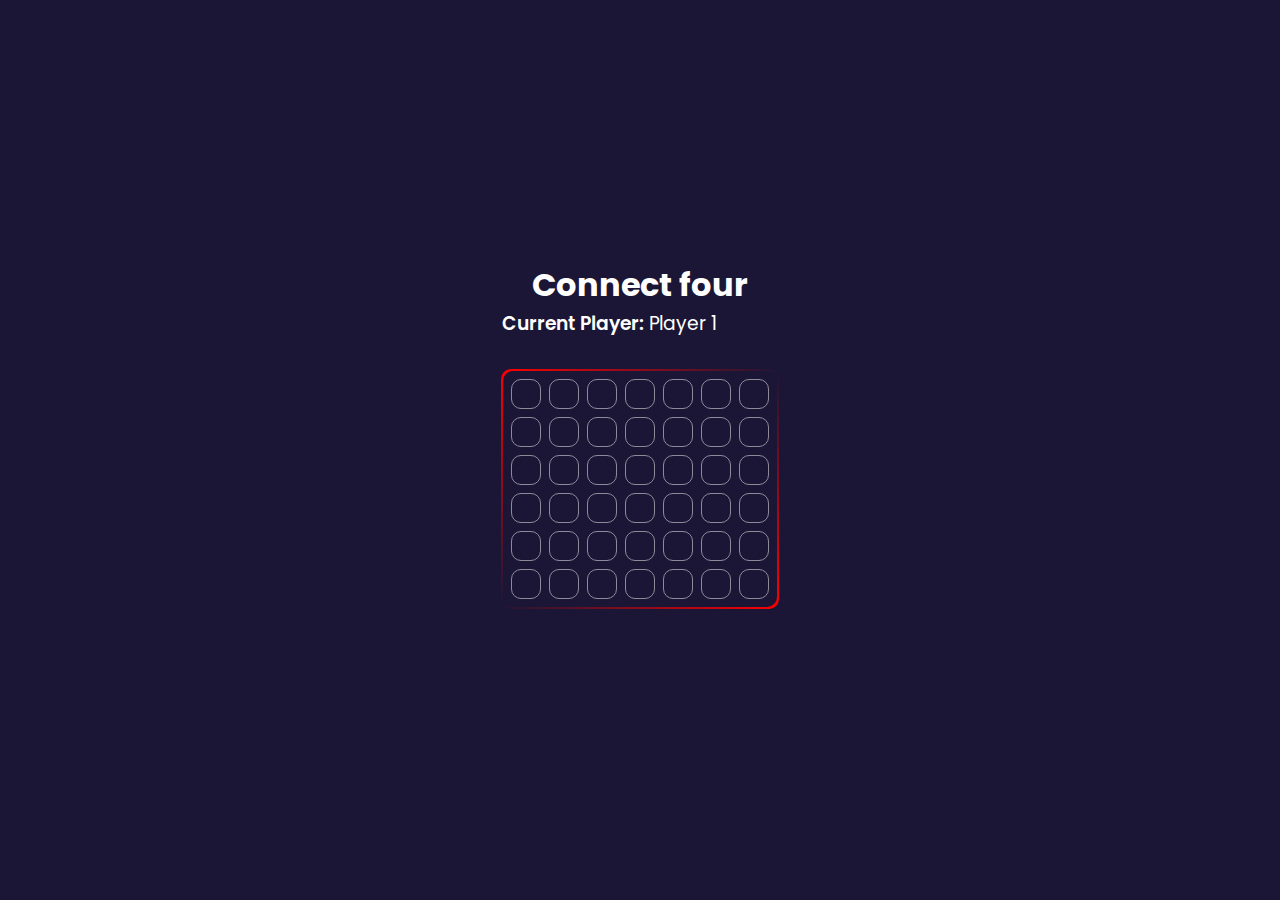
<file: connect-four/index.html>
<!DOCTYPE html>
<html lang="en">
<head>
    <script src="script.js" defer></script>
    <link rel="stylesheet" href="style.css">
    <meta charset="UTF-8">
    <meta http-equiv="X-UA-Compatible" content="IE=edge">
    <meta name="viewport" content="width=device-width, initial-scale=1.0">
    <title>Connect four</title>
</head>
<body>
    <main>
        <h1>Connect four</h1>
        
        <div class="content">
            <h3><span>Current Player:</span> Player <span class="current-player">1</span></h3>
            <h3 class="result"></h3>
            
            <div class="wrap current-player-one">
                <div class="grid current-player-one">
                </div>
            </div>
        </div>
    </main>
</body>
</html>
</file>
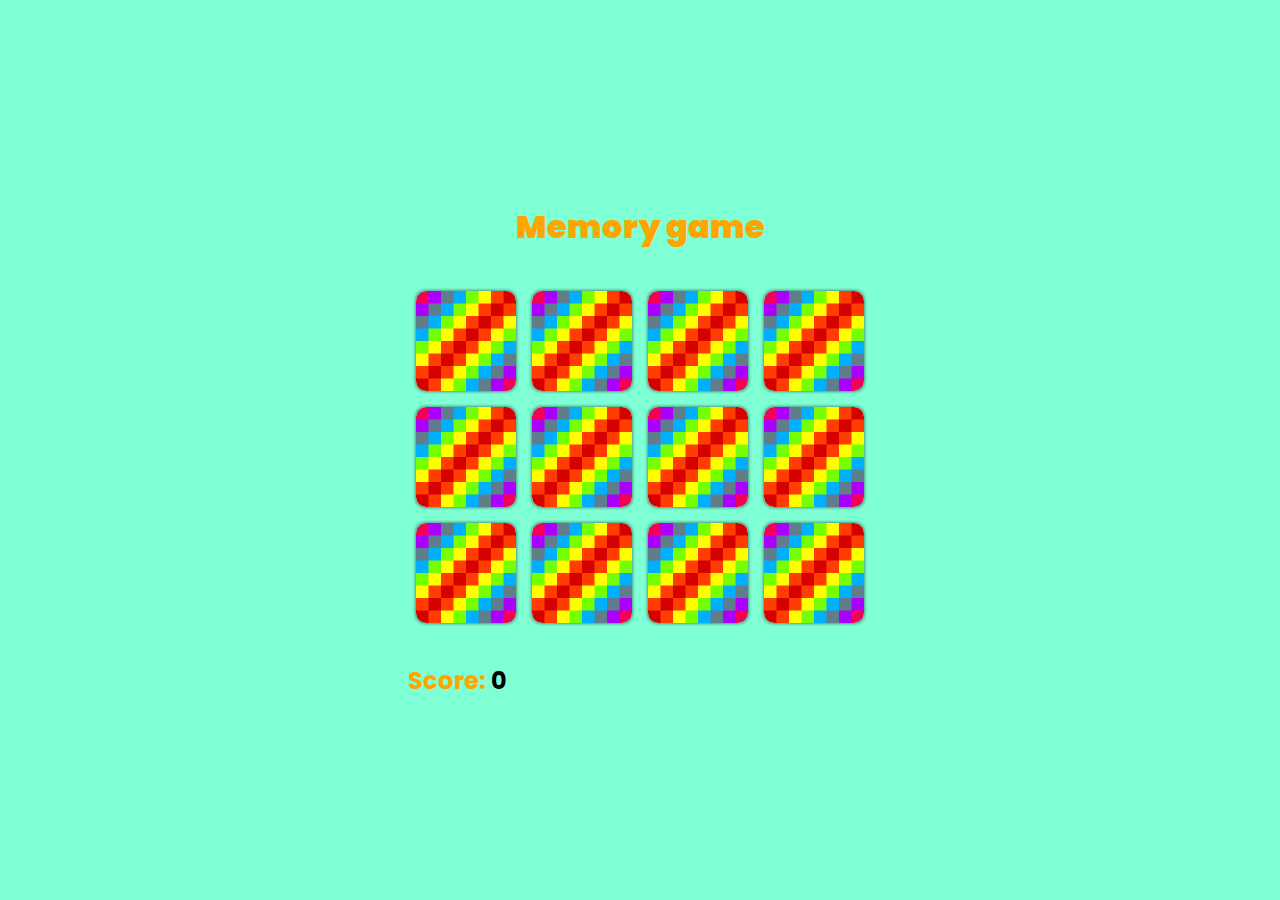
<file: memory-game/index.html>
<!DOCTYPE html>
<html lang="en">
<head>
    <script src="script.js" defer></script>
    <link rel="stylesheet" href="style.css">
    <meta charset="UTF-8">
    <meta http-equiv="X-UA-Compatible" content="IE=edge">
    <meta name="viewport" content="width=device-width, initial-scale=1.0">
    <title>Memory game</title>
</head>
<body>
    <main>
        <h1>Memory game</h1>
        
        <div class="content">
            <div class="grid-container"></div>
            
            <div class="total">
                <h2>Score: <span class="score">0</span></h2>
            </div>
        </div>
        
    </main>
</body>
</html>
</file>
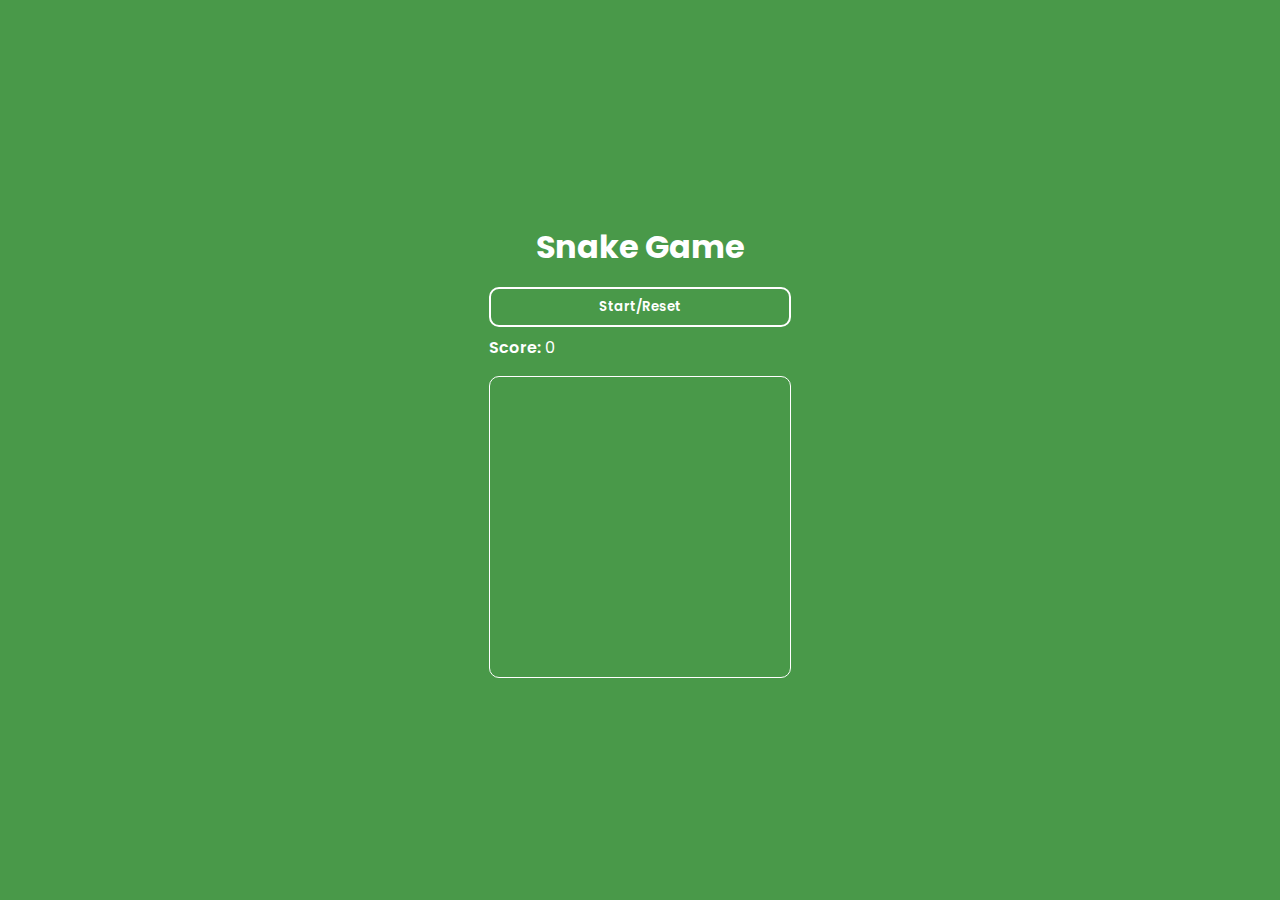
<file: snake-game/index.html>
<!DOCTYPE html>
<html lang="en">
<head>
    <script src="index.js" defer></script>
    <link rel="stylesheet" href="style.css">
    <meta charset="UTF-8">
    <meta http-equiv="X-UA-Compatible" content="IE=edge">
    <meta name="viewport" content="width=device-width, initial-scale=1.0">
    <title>Document</title>
</head>
<body>
    <main>
        <h1>Snake Game</h1>
        <div class="content">
            <div class="head">
                <button class="start">Start/Reset</button>
                <span>Score: <span class="score">0</span></span>
            </div>
            <div class="grid"></div>
        </div>
    </main>

</body>
</html>
</file>
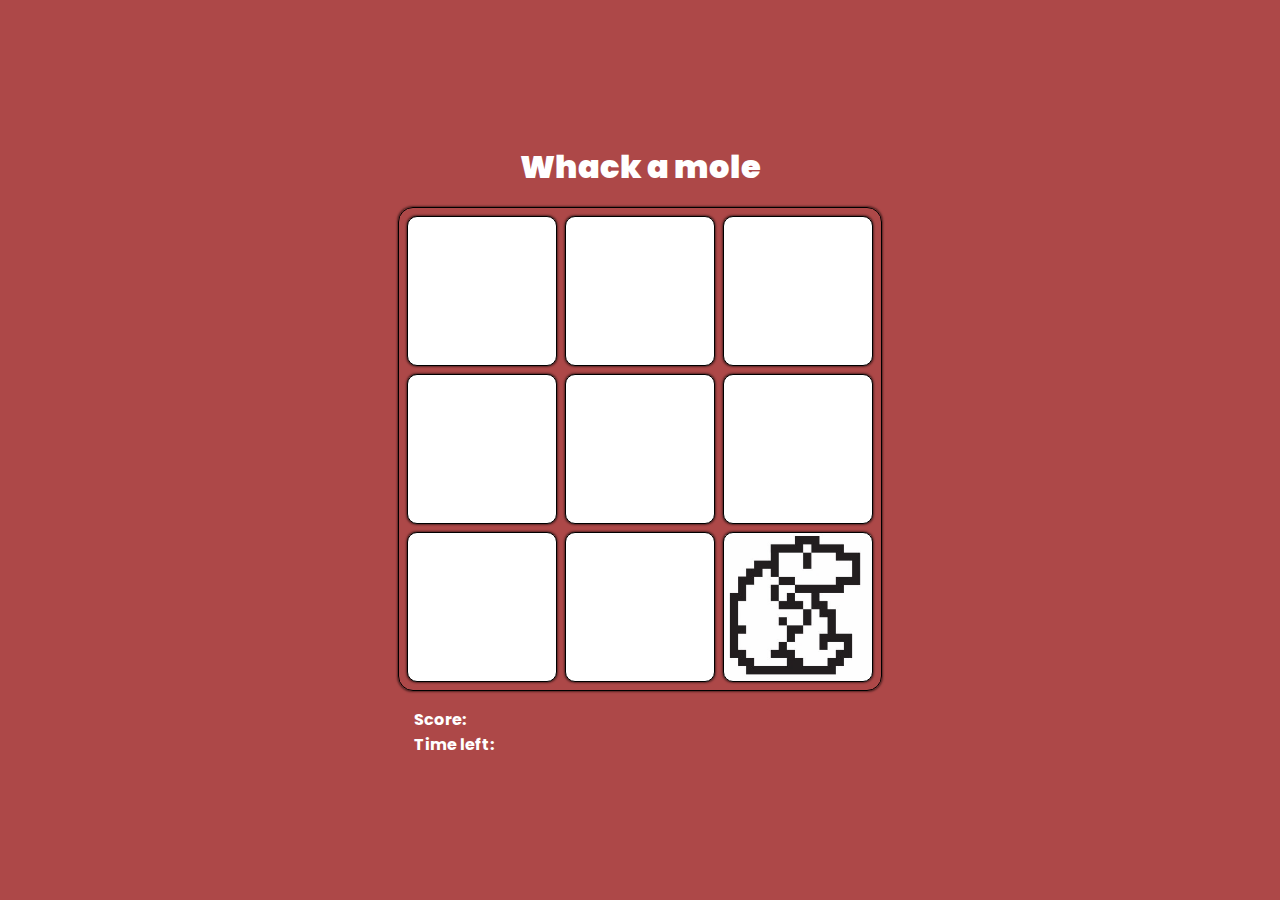
<file: whack-a-mole/index.html>
<!DOCTYPE html>
<html lang="en">
<head>
    <script src="script.js" defer></script>
    <link rel="stylesheet" href="style.css">
    <meta charset="UTF-8">
    <meta http-equiv="X-UA-Compatible" content="IE=edge">
    <meta name="viewport" content="width=device-width, initial-scale=1.0">
    <title>Wach a mole!</title>
</head>
<body>
    <main>
        <h1>Whack a mole</h1>
        <div class="content">
            <div class="container">
                <div class="square" id="0"></div>
                <div class="square" id="1"></div>
                <div class="square" id="2"></div>
                <div class="square" id="3"></div>
                <div class="square" id="4"></div>
                <div class="square" id="5"></div>
                <div class="square" id="6"></div>
                <div class="square" id="7"></div>
                <div class="square" id="8"></div>
            </div>
            <div class="footer">
                <div>
                    <div class="result">
                        Score: <span class="score"></span>
                    </div>
                    <div class="time">
                        Time left: <span class="time-left"></span>
                    </div>
                </div>
                <!-- <button class="reset">Reset</button> -->
            </div>
        </div>
    </main>
</body>
</html>
</file>
<file: connect-four/style.css>
@import url(https://fonts.googleapis.com/css?family=Poppins:100,100italic,200,200italic,300,300italic,regular,italic,500,500italic,600,600italic,700,700italic,800,800italic,900,900italic);

*{
    margin:0;
    padding:0;
    box-sizing: border-box;
    font-family: 'Poppins';
}

main{
    --bg-color: rgb(28, 22, 54);
    min-height: 100vh;
    display: flex;
    flex-direction: column;
    justify-content: center;
    align-items:center;
    background-color: var(--bg-color);
    color: #fff;
}

a{
  text-decoration: none
}

h3{
    font-weight: 400;
}

h3 span:first-of-type{
  font-weight: 600
}

.result{
  font-weight: 400
}

.result.player-one{
  color: red
}
.result.player-two{
  color: blue;
}

/* for neon effect */
.wrap{
  margin: 2rem auto; 
  border: solid 1px;
  border-radius: 10px;
  /* overflow: hidden; */
  background-color: var(--bg-color);
  position: relative;
  /* transition: 5s ease-in-out; */
}

.wrap.current-player-one{
  --current-color : red;
}

.wrap.current-player-two{
  --current-color : blue;
}

.wrap:before, .wrap:after{
  content: '';
  position: absolute;
  inset: -2px;
  background: linear-gradient(140deg, var(--current-color),var(--bg-color), var(--current-color));
}

.wrap:before{
  border-radius: 10px;
  z-index: 1;
}

.wrap:after{  
  z-index: 2;
  filter: blur(20px);

  transform: scale(.5);
  animation:grow 1s ease-in-out 1s forwards
}

@keyframes grow{
  to{
    transform: scale(1);
  }
}

/* gameboard */
.grid {
  z-index: 3;
  background-color:var(--bg-color);
  position: relative;
  min-width: 274px;
  padding: .5rem;
  border-radius: 10px;
  display: grid;
  grid-template-columns: repeat(7, minmax(20px, 1fr));
  grid-auto-rows: 30px;
  gap: .5rem;
}

.grid div {
  border: solid 1px #fff;
  border-radius: 10px;
  cursor: pointer;
  position: relative;
  transition: background-color .5s ease-in-out;
}

.grid div:not(.taken){
  filter: opacity(0.5);
}

.grid div:not(.taken):hover{
  background-color: var(--current-color);
  border-color: var(--current-color);
}

div.player-one {
  border:3px solid red;
}

div.player-two {
  border:3px solid blue;
}

div.player-one:after, div.player-two:after{
  text-align: center;
  position: absolute;
  inset: 0;
}

div.player-one:after{
  content: '1';
  color: red;
}

div.player-two:after{
  content:'2';
  color: blue
}

div.player-one:hover{
  background-color: red;
}

div.player-two:hover{
  background-color: blue;
}

div.player-one:hover:after, div.player-two:hover:after{
  color: #fff;
}


div:not(.taken).misclicked{
  background-color: var(--bg-color);
  transition: .2s;
  filter: opacity(1);
}

div:not(.taken).misclicked:after{
  content: 'x';
  position: absolute;
  inset: 0;
  text-align:center;
  color: #fff;
  display: flex;
  align-items: center;
  justify-content: center; 
}

div:not(.taken).misclicked:hover{
  background-color: grey;
  border-color: black
}

.reset{
  padding: .5rem 1rem;
  border-radius: 10px;
  border: solid 3px;
  text-align: center;
  background-color: var(--bg-color);
}

.grid div:nth-last-child(1), .grid div:nth-last-child(2), .grid div:nth-last-child(3), .grid div:nth-last-child(4), .grid div:nth-last-child(5), .grid div:nth-last-child(6), .grid div:nth-last-child(7){
  display: none
}
</file>
<file: memory-game/style.css>
@import url(https://fonts.googleapis.com/css?family=Poppins:100,100italic,200,200italic,300,300italic,regular,italic,500,500italic,600,600italic,700,700italic,800,800italic,900,900italic);

*{
    margin: 0;
    padding: 0;
    box-sizing: border-box;
    font-family: 'Poppins'
}

main{
    min-height: 100vh;
    display: flex;
    flex-direction: column;
    align-items: center;
    justify-content: center;
    background-color: aquamarine;
}

h1{
    font-weight: 900;
    color: orange;
    text-align: center;
}

.grid-container{
    margin: 2rem 0;
    display: grid;
    gap: 1rem;
    grid-template-columns: repeat(4, minmax(100px, 1fr));
    grid-auto-rows:100px;
    padding: .5rem;
}

.grid-container > div{
    display: flex;
    justify-content: center;
    align-items: center;
    border-radius: 10px;
    overflow: hidden;
    box-shadow: 0 0 3px .5px  rgba(0, 0, 0, 0.4)
}

.grid-container img{
    border-radius: 10px;
    cursor: pointer;
    
}

.total{
    display: flex;
    justify-content: space-between;
    align-items: center
}

.refresh{
    background: orange;
    border-radius: 10px;
    padding: .5rem 1rem;
    color: #fff;
    cursor: pointer;
    border: solid 1px #fff;
    box-shadow: 0 0 3px .5px  rgba(0, 0, 0, 0.4);
    text-decoration: none
}

.total h2{
    color: orange
}

.total .score{
   color: initial;
}
</file>
<file: snake-game/style.css>
@import url(https://fonts.googleapis.com/css?family=Poppins:100,100italic,200,200italic,300,300italic,regular,italic,500,500italic,600,600italic,700,700italic,800,800italic,900,900italic);

*{
    margin: 0;
    padding: 0;
    box-sizing: border-box;
    font-family: 'Poppins'
}

main{
    --bg-color: rgb(73, 153, 73);
    min-height: 100vh;
    display: flex;
    flex-direction: column;
    align-items: center;
    justify-content: center;
    background-color: var(--bg-color)
}

h1{
    color: #fff;
}

.start{
    background: transparent;
    border: solid 2px #fff;
    border-radius: 10px;
    padding: .5rem 1rem;
    color: #fff;
    font-weight: 600;
    cursor: pointer;
}

.head{
    margin: 1rem auto;
    display: flex;
    flex-direction: column;
    color: #fff
}

.head > span{
    font-weight: 600;
    margin-top: .5rem
}

.head span .score{
    font-weight: 400;
}

.grid{
    display: grid;
    grid-template-columns: repeat(10, 30px);
    grid-auto-rows: 30px;
    border: solid 1px #fff;
    width: fit-content;
    border-radius: 10px;
    overflow: hidden
}

.grid .snake{
    background: sienna;   
}
.grid .snake-head{position: relative;}

.grid .snake-head::before{
    content: '';
    position: absolute;
    top: 50%;
    left: 50%;
    transform: translate(-50%, -50%);
    height: 5px;
    width: 5px;
    background: slateblue;
    border-radius:50% ;
}

.grid .apple{
    background: red;
    border-radius: 40%
}
</file>
<file: whack-a-mole/style.css>
@import url(https://fonts.googleapis.com/css?family=Poppins:100,100italic,200,200italic,300,300italic,regular,italic,500,500italic,600,600italic,700,700italic,800,800italic,900,900italic);

*{
    margin: 0;
    padding: 0;
    box-sizing: border-box;
    font-family: 'Poppins';
    color: #fff
}

a{
    color: unset;
    text-decoration: none
}

main{
    min-height: 100vh;
    display: flex;
    flex-direction: column;
    justify-content: center;
    align-items: center;
    background-color: rgb(173, 72, 72);
}

h1{
    font-weight: 900;
    text-align: center;
}

.container{
    border: solid black 1px;
    display: grid;
    grid-template-columns: repeat(3, 150px);
    gap: .5rem;
    padding: .5rem;
    margin: 1rem 0;
    border-radius: 15px
}

.square{
    background-color: white;
    border: solid 1px black;
    height: 150px;
    border-radius: 10px;
}

.square, .container{
    box-shadow: 0 0 2px .5px rgba(0,0,0,0.5);
}

.mole{
    background-image: url('images/mole.jpg');
    background-size: cover;
    background-position: center;
    cursor: pointer;
}

.time, .result{
    font-weight: 700
}

.score, .time-left{
    font-weight: 400 
}

.footer{
    display: flex;
    align-items: center;
    justify-content: space-between;
    padding: 0 1rem;
}

.reset{
    background-color: transparent;
    padding: .5rem 1rem;
    border-radius: 10px;
    border: solid 3px #fff;
    cursor: pointer;
    font-weight: 600;
    box-shadow: 0 0 2px .9px rgba(0,0,0,0.3);
}
</file>
